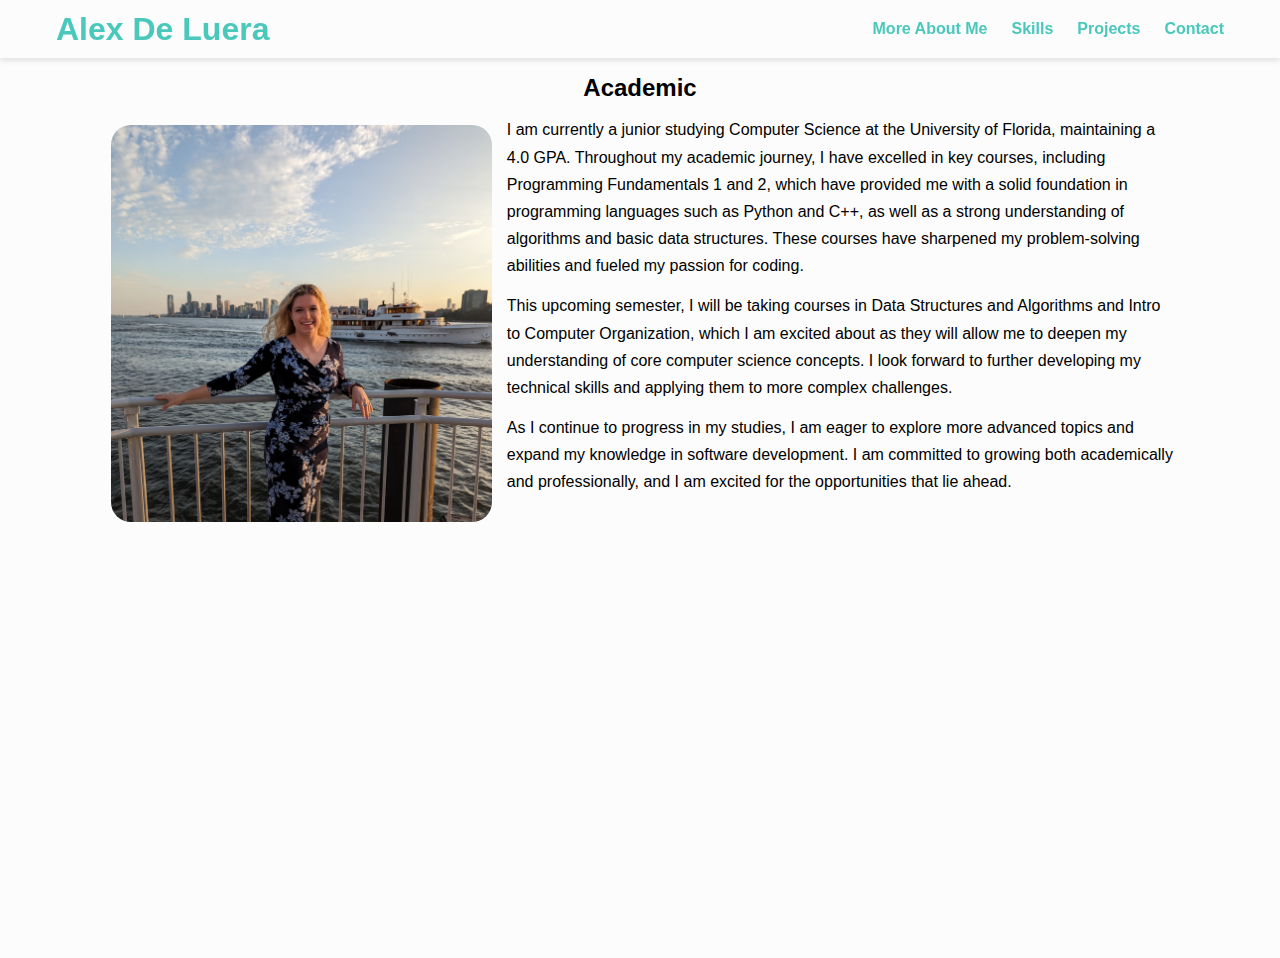
<file: academic.html>
<!DOCTYPE html>
<html lang="en">
  <head>
    <meta charset="UTF-8" />
    <meta http-equiv="X-UA-Compatible" content="IE=edge" />
    <meta name="viewport" content="width=device-width, initial-scale=1.0" />

    <!--CSS Styles -->
    <link rel="stylesheet" href="assets/css/styles.css" />

    <!-- Favicons -->
    <link
      rel="apple-touch-icon"
      sizes="180x180"
      href="assets/icons/apple-touch-icon.png"
    />
    <link
      rel="icon"
      type="image/png"
      sizes="32x32"
      href="assets/icons/favicon-32x32.png"
    />

    <!-- Animate CSS CDN -->
    <link
      rel="stylesheet"
      href="https://cdnjs.cloudflare.com/ajax/libs/animate.css/4.1.1/animate.min.css"
    />
    <title>Alex De Luera | Software Engineer</title>
  </head>

<body>
    
    <!-- Navbar -->
    <nav>
      <h1><a href="index.html">Alex De Luera</a></h1>
      <ul class="nav">
        <li class="dropdown">
          <a href="#" class="nav-link">More About Me</a>
          <ul class="dropdown-content">
            <li><a href="moreabout.html">Personal</a></li>
            <li><a href="academic.html">Academic</a></li>
            <!-- <li> other dropdown items to list </li> -->
          </ul>
        </li>
        <li><a href="index.html#skills" class="nav-link">Skills</a></li>
        <li><a href="index.html#projects" class="nav-link">Projects</a></li>
        <li><a href="index.html#contact" class="nav-link">Contact</a></li>
      </ul>
      <button class="burger-menu" id="burger-menu">
        <ion-icon class="bars" name="menu-outline"></ion-icon>
      </button>
    </nav>
    
  <!-- More about -->
    <section class="more-about">
        <h2>Academic</h2>
        <img
         src="assets/images/academic_photo.jpg"
         alt="alex-deluera"
         loading="lazy"
         class="hero-img"
         style="width: 35%; height: auto;"
        />
    <p>
      I am currently a junior studying Computer Science at the University of Florida, 
      maintaining a 4.0 GPA. Throughout my academic journey, I have excelled in key 
      courses, including Programming Fundamentals 1 and 2, which have provided me with 
      a solid foundation in programming languages such as Python and C++, as well as a 
      strong understanding of algorithms and basic data structures. These courses have 
      sharpened my problem-solving abilities and fueled my passion for coding.
    </p>
    <p>
      This upcoming semester, I will be taking courses in Data Structures and Algorithms 
      and Intro to Computer Organization, which I am excited about as they will allow me 
      to deepen my understanding of core computer science concepts. I look forward to 
      further developing my technical skills and applying them to more complex challenges.
    </p>
    <p>
      As I continue to progress in my studies, I am eager to explore more advanced topics 
      and expand my knowledge in software development. I am committed to growing both 
      academically and professionally, and I am excited for the opportunities that lie ahead.
    </p>
  </section>

</body>
</file>
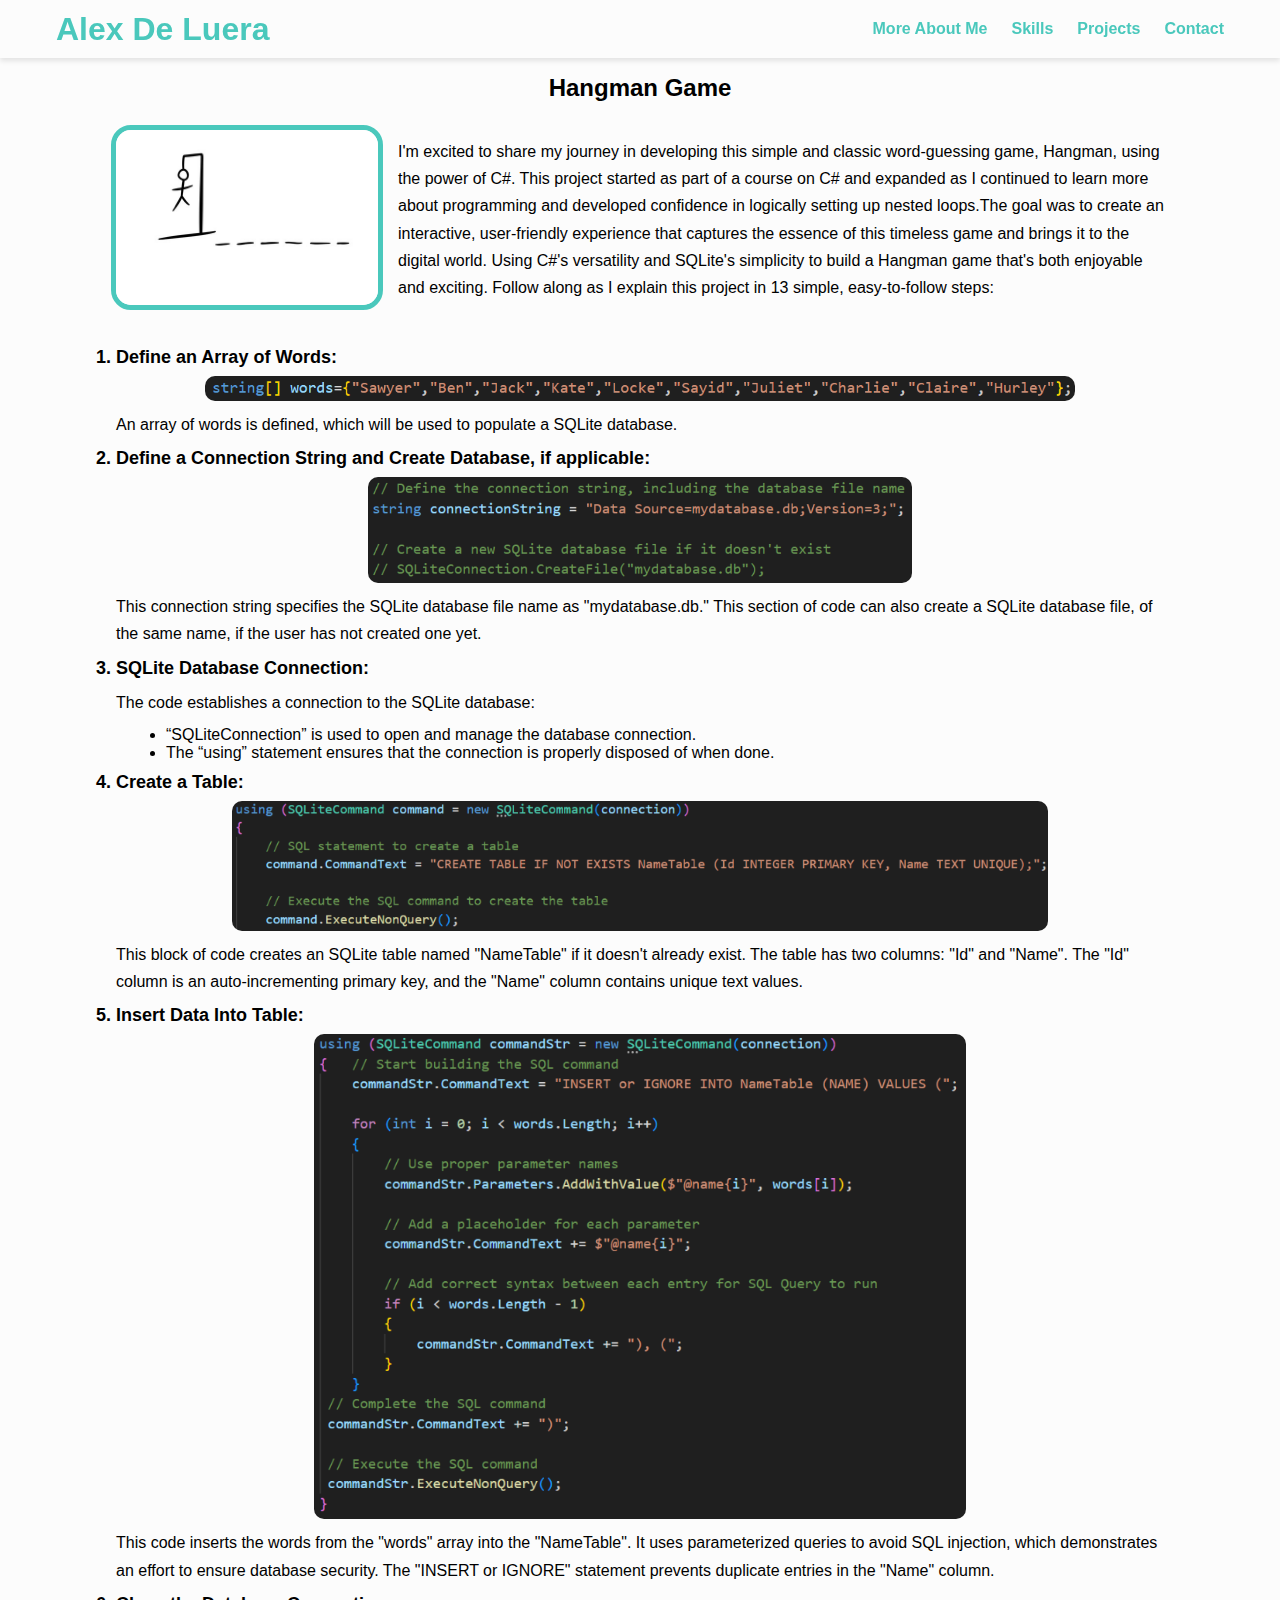
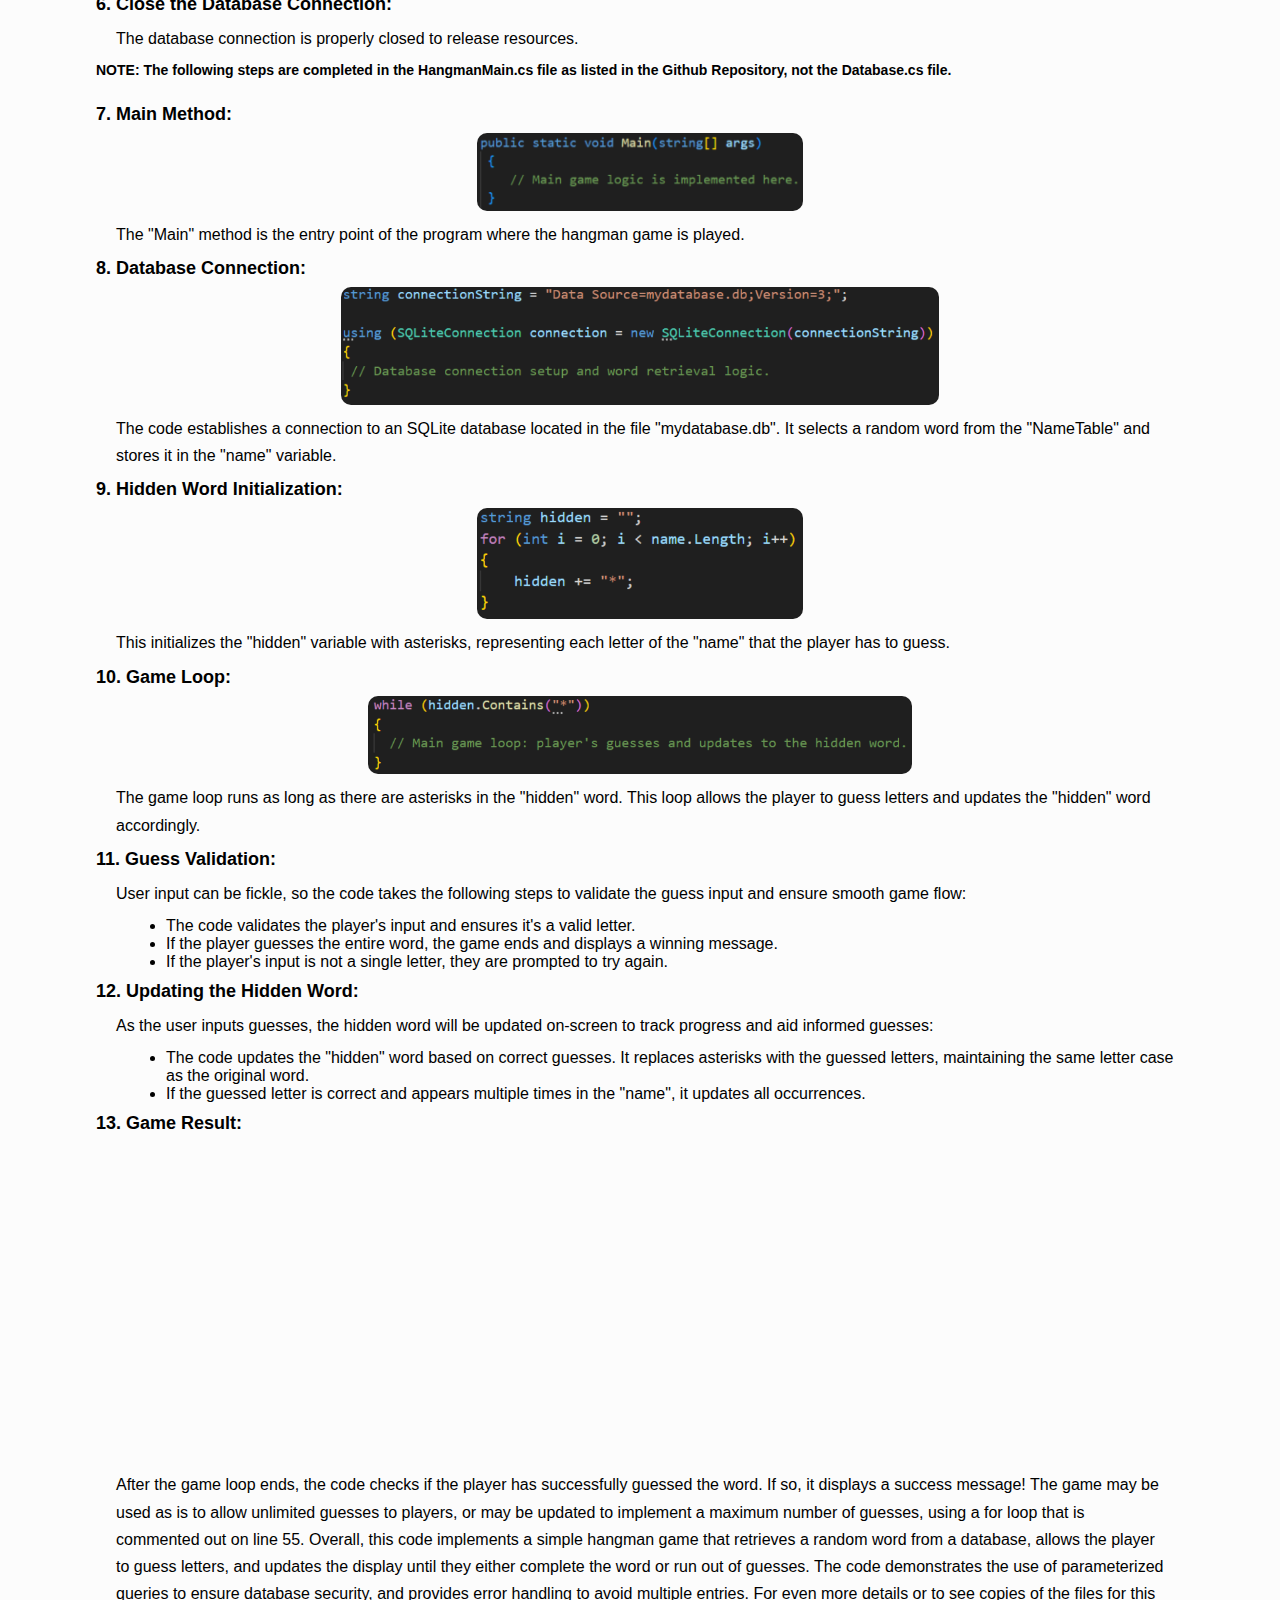
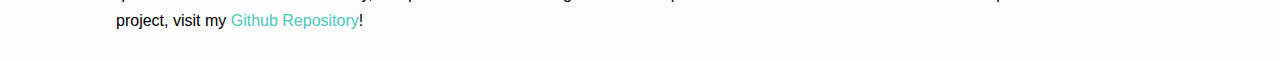
<file: hangman.html>
<!DOCTYPE html>
<html lang="en">
  <head>
    <meta charset="UTF-8" />
    <meta http-equiv="X-UA-Compatible" content="IE=edge" />
    <meta name="viewport" content="width=device-width, initial-scale=1.0" />

    <!--CSS Styles -->
    <link rel="stylesheet" href="assets/css/styles.css" />

    <!-- Favicons -->
    <link
      rel="apple-touch-icon"
      sizes="180x180"
      href="assets/icons/apple-touch-icon.png"
    />
    <link
      rel="icon"
      type="image/png"
      sizes="32x32"
      href="assets/icons/favicon-32x32.png"
    />

    <!-- Animate CSS CDN -->
    <link
      rel="stylesheet"
      href="https://cdnjs.cloudflare.com/ajax/libs/animate.css/4.1.1/animate.min.css"
    />
    <title>Alex De Luera | Software Engineer</title>
  </head>

<body>
    
    <!-- Navbar -->
    <nav>
        <h1><a href="index.html">Alex De Luera</a></h1>
        <ul class="nav">
          <li class="dropdown">
            <a href="#" class="nav-link">More About Me</a>
            <ul class="dropdown-content">
              <li><a href="moreabout.html">Personal</a></li>
              <li><a href="academic.html">Academic</a></li>
              <!-- <li> other dropdown items to list </li> -->
            </ul>
          </li>
          <li><a href="#skills" class="nav-link">Skills</a></li>
          <li><a href="#projects" class="nav-link">Projects</a></li>
          <li><a href="#contact" class="nav-link">Contact</a></li>
        </ul>
        <button class="burger-menu" id="burger-menu">
          <ion-icon class="bars" name="menu-outline"></ion-icon>
        </button>
      </nav>
    
  <!-- Project Showcase -->
    <section class="project-showcase">
        <h2>Hangman Game</h2>
        <img
         src="assets/images/hangman_image.jpg"
         alt="alex-deluera"
         loading="lazy"
         class="img1"
        />
    <br>    
    <p>
        I'm excited to share my journey in developing this simple and classic word-guessing 
        game, Hangman, using the power of C#. This project started as part of a course on C# 
        and expanded as I continued to learn more about programming and developed confidence 
        in logically setting up nested loops.The goal was to create an interactive, user-friendly 
        experience that captures the essence of this timeless game and brings it to the digital 
        world. Using C#'s versatility and SQLite's simplicity to build a Hangman game that's 
        both enjoyable and exciting. Follow along as I explain this project in 13 simple, 
        easy-to-follow steps:
    </p>
    <br>
    <br>
    <h1>
        1. Define an Array of Words:
    </h1>
    
    <img
        src="assets/images/Hangman1.png"
        alt="Hangman1"
        loading="lazy"
        width="80%"
        class="img2"
    />
    <p>
        An array of words is defined, which will be used to populate a SQLite database.
    </p>
    <h1>
        2. Define a Connection String and Create Database, if applicable:
    </h1>
    <img
        src="assets/images/Hangman2.png"
        alt="Hangman1"
        loading="lazy"
        width="50%"
        class="img2"
    />
    <p>
        This connection string specifies the SQLite database file name as "mydatabase.db." This 
        section of code can also create a SQLite database file, of the same name, if the user 
        has not created one yet.
    </p>
    <h1>
        3. SQLite Database Connection:
    </h1>
    <p>
        The code establishes a connection to the SQLite database:
        <ul style="list-style-type:disc;">
            <li>“SQLiteConnection” is used to open and manage the 
                database connection.</li>
            <li>The “using” statement ensures that the connection 
                is properly disposed of when done.</li>
        </ul>
    </p>
    <h1>
        4. Create a Table:
    </h1>
    <img
        src="assets/images/Hangman3.png"
        alt="Hangman1"
        loading="lazy"
        width="75%"
        class="img2"
    />
    <p>
        This block of code creates an SQLite table named "NameTable" if it doesn't already exist. 
        The table has two columns: "Id" and "Name". The "Id" column is an auto-incrementing primary 
        key, and the "Name" column contains unique text values.
    </p>
    <h1>
        5. Insert Data Into Table:
    </h1>
    <img
        src="assets/images/Hangman4.png"
        alt="Hangman1"
        loading="lazy"
        width="60%"
        class="img2"
    />
    <p>
        This code inserts the words from the "words" array into the "NameTable". It uses parameterized 
        queries to avoid SQL injection, which demonstrates an effort to ensure database security. The 
        "INSERT or IGNORE" statement prevents duplicate entries in the "Name" column.
    </p>
    <h1>
        6. Close the Database Connection:
    </h1>
    <p>
        The database connection is properly closed to release resources.
    </p>
    <h3>
        NOTE: The following steps are completed in the HangmanMain.cs file as listed in the Github Repository, 
        not the Database.cs file.
    </h3>
    <br>
    <h1>
        7. Main Method:
    </h1>
    <img
        src="assets/images/Hangman5.png"
        alt="Hangman1"
        loading="lazy"
        width="30%"
        class="img2"
    />
    <p>
        The "Main" method is the entry point of the program where the hangman game is played.
    </p>
    <h1>
        8. Database Connection:
    </h1>
    <img
        src="assets/images/Hangman6.png"
        alt="Hangman1"
        loading="lazy"
        width="55%"
        class="img2"
    />
    <p>
        The code establishes a connection to an SQLite database located in the file "mydatabase.db". 
        It selects a random word from the "NameTable" and stores it in the "name" variable.
    </p>
    <h1>
        9. Hidden Word Initialization:
    </h1>
    <img
        src="assets/images/Hangman7.png"
        alt="Hangman1"
        loading="lazy"
        width="30%"
        class="img2"
    />
    <p>
        This initializes the "hidden" variable with asterisks, representing each letter of the "name" 
        that the player has to guess.
    </p>
    <h1>
        10. Game Loop:
    </h1>
    <img
    src="assets/images/Hangman8.PNG"
    alt="Hangman8"
    loading="lazy"
    width="50%"
    class="img2"
    />
    <p>
        The game loop runs as long as there are asterisks in the "hidden" word. This loop allows the 
        player to guess letters and updates the "hidden" word accordingly.
    </p>
    <h1>
        11. Guess Validation:
    </h1>
    <p> User input can be fickle, so the code takes the following steps to validate the guess input and 
        ensure smooth game flow:
        <ul style="list-style-type:disc;">
            <li>The code validates the player's input and ensures 
                it's a valid letter.</li>
            <li>If the player guesses the entire word, the game ends 
                and displays a winning message.</li>
            <li>If the player's input is not a single letter, they 
                are prompted to try again.</li>
        </ul>
    </p>
    <h1> 
        12. Updating the Hidden Word:
    </h1>
    <p> As the user inputs guesses, the hidden word will be updated on-screen to track progress and 
        aid informed guesses:
        <ul style="list-style-type:disc;">
            <li>The code updates the "hidden" word based on correct 
                guesses. It replaces asterisks with the guessed letters, maintaining the same letter 
                case as the original word.</li>
            <li>If the guessed letter is correct and appears multiple 
                times in the "name", it updates all occurrences.</li>
        </ul>
    </p>
    <h1>
        13. Game Result:
    </h1>
    <div class="video-container">
        <iframe width="560" height="315" src="https://www.youtube.com/embed/53qjpAuW8F4?si=3UR2E59PGpDKLkHU" 
         title="YouTube video player" frameborder="0" allow="accelerometer; autoplay; clipboard-write; 
         encrypted-media; gyroscope; picture-in-picture; web-share" allowfullscreen>
        </iframe>
    </div>
    <p>
        After the game loop ends, the code checks if the player has successfully guessed the word. If 
        so, it displays a success message! The game may be used as is to allow unlimited guesses to players, 
        or may be updated to implement a maximum number of guesses, using a for loop that is commented out 
        on line 55.

        Overall, this code implements a simple hangman game that retrieves a random word from a database, allows 
        the player to guess letters, and updates the display until they either complete the word or run out of 
        guesses. The code demonstrates the use of parameterized queries to ensure database security, and provides 
        error handling to avoid multiple entries.

        For even more details or to see copies of the files for this project, visit my 
        <a href="https://github.com/alexdeluera/Hangman" target="_blank">Github Repository</a>! 
    </p>
  </section>

</body>
</file>
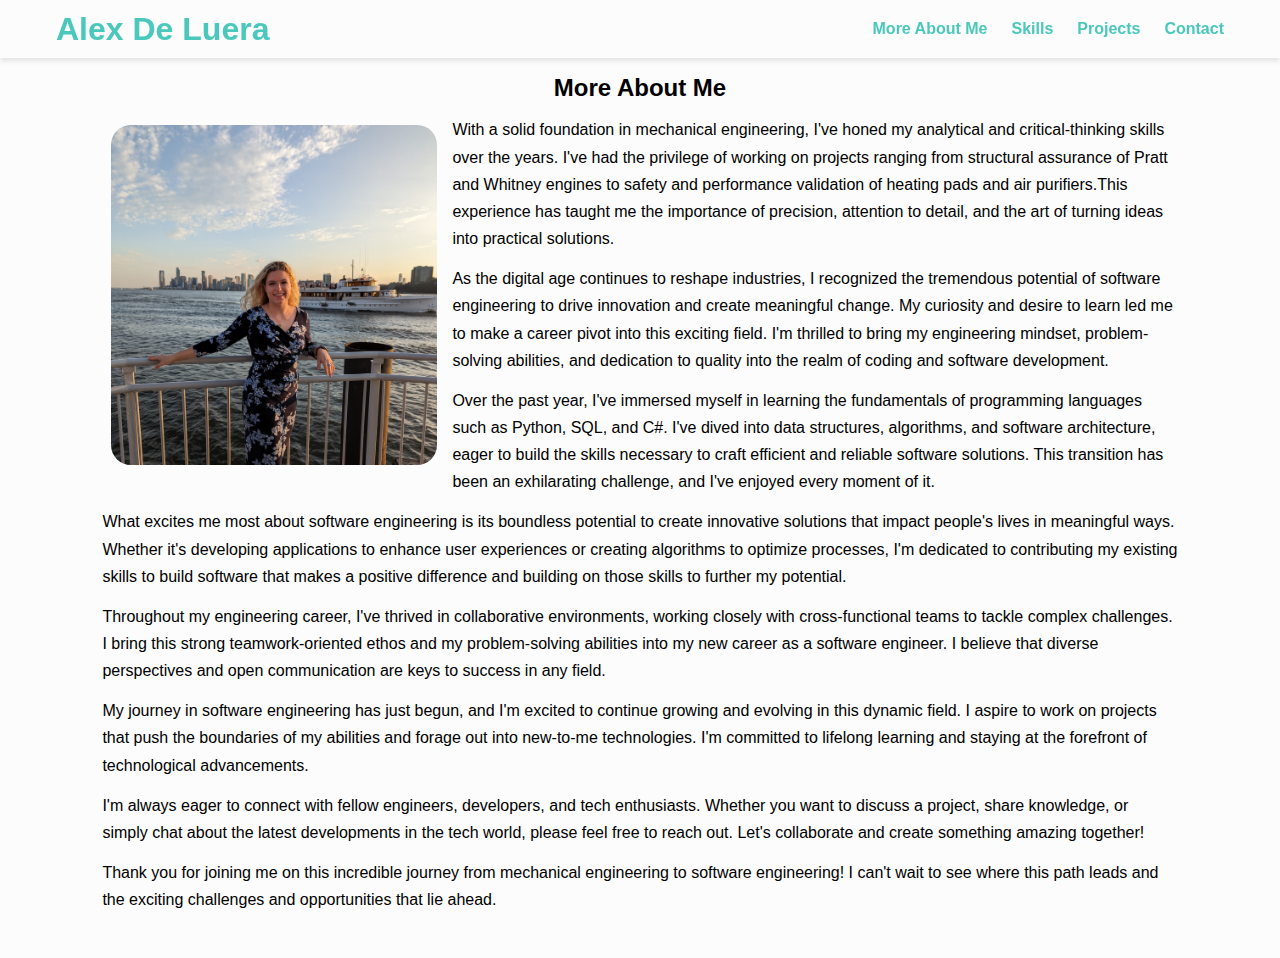
<file: moreabout.html>
<!DOCTYPE html>
<html lang="en">
  <head>
    <meta charset="UTF-8" />
    <meta http-equiv="X-UA-Compatible" content="IE=edge" />
    <meta name="viewport" content="width=device-width, initial-scale=1.0" />

    <!--CSS Styles -->
    <link rel="stylesheet" href="assets/css/styles.css" />

    <!-- Favicons -->
    <link
      rel="apple-touch-icon"
      sizes="180x180"
      href="assets/icons/apple-touch-icon.png"
    />
    <link
      rel="icon"
      type="image/png"
      sizes="32x32"
      href="assets/icons/favicon-32x32.png"
    />

    <!-- Animate CSS CDN -->
    <link
      rel="stylesheet"
      href="https://cdnjs.cloudflare.com/ajax/libs/animate.css/4.1.1/animate.min.css"
    />
    <title>Alex De Luera | Software Engineer</title>
  </head>

<body>
    
    <!-- Navbar -->
    <!-- Navbar -->
    <nav>
      <h1><a href="index.html">Alex De Luera</a></h1>
      <ul class="nav">
        <li class="dropdown">
          <a href="#" class="nav-link">More About Me</a>
          <ul class="dropdown-content">
            <li><a href="moreabout.html">Personal</a></li>
            <li><a href="academic.html">Academic</a></li>
            <!-- <li> other dropdown items to list </li> -->
          </ul>
        </li>
        <li><a href="#skills" class="nav-link">Skills</a></li>
        <li><a href="#projects" class="nav-link">Projects</a></li>
        <li><a href="#contact" class="nav-link">Contact</a></li>
      </ul>
      <button class="burger-menu" id="burger-menu">
        <ion-icon class="bars" name="menu-outline"></ion-icon>
      </button>
    </nav>
    
  <!-- More about -->
    <section class="more-about">
        <h2>More About Me</h2>
        <img
         src="assets/images/my_photo.jpg"
         alt="alex-deluera"
         loading="lazy"
         class="hero-img"
        />
    <p>
      With a solid foundation in mechanical engineering, I've honed my analytical and 
      critical-thinking skills over the years. I've had the privilege of working on projects 
      ranging from structural assurance of Pratt and Whitney engines to safety and 
      performance validation of heating pads and air purifiers.This experience has taught me 
      the importance of precision, attention to detail, and the art of turning ideas into 
      practical solutions.
    </p>
    <p>
      As the digital age continues to reshape industries, I recognized the tremendous 
      potential of software engineering to drive innovation and create meaningful change. 
      My curiosity and desire to learn led me to make a career pivot into this exciting 
      field. I'm thrilled to bring my engineering mindset, problem-solving abilities, 
      and dedication to quality into the realm of coding and software development.
    </p>
    <p>
      Over the past year, I've immersed myself in learning the fundamentals of programming 
      languages such as Python, SQL, and C#. I've dived into data structures, algorithms, and 
      software architecture, eager to build the skills necessary to craft efficient and reliable 
      software solutions. This transition has been an exhilarating challenge, and I've enjoyed 
      every moment of it.
    </p>
    <p>
      What excites me most about software engineering is its boundless potential to create 
      innovative solutions that impact people's lives in meaningful ways. Whether it's developing 
      applications to enhance user experiences or creating algorithms to optimize processes, I'm 
      dedicated to contributing my existing skills to build software that makes a positive 
      difference and building on those skills to further my potential.
    </p>
    <p>
      Throughout my engineering career, I've thrived in collaborative environments, working 
      closely with cross-functional teams to tackle complex challenges. I bring this strong 
      teamwork-oriented ethos and my problem-solving abilities into my new career as a software 
      engineer. I believe that diverse perspectives and open communication are keys to success in 
      any field.
    </p>
    <p>
      My journey in software engineering has just begun, and I'm excited to continue growing and 
      evolving in this dynamic field. I aspire to work on projects that push the boundaries of my 
      abilities and forage out into new-to-me technologies. I'm committed to lifelong learning and 
      staying at the forefront of technological advancements.
    </p>
    <p>
      I'm always eager to connect with fellow engineers, developers, and tech enthusiasts. Whether 
      you want to discuss a project, share knowledge, or simply chat about the latest developments 
      in the tech world, please feel free to reach out. Let's collaborate and create something 
      amazing together!
    </p>
    <p>
      Thank you for joining me on this incredible journey from mechanical engineering to software 
      engineering! I can't wait to see where this path leads and the exciting challenges and 
      opportunities that lie ahead.
    </p>
  </section>

</body>
</file>
<file: assets/css/styles.css>
@import url("https://fonts.googleapis.com/css2?family=Roboto:ital,wght@0,400;0,900;1,700&display=swap");

/* Variables */
:root {
  --font-family: "Roboto", sans-serf;
  --normal-font: 400;
  --bold-font: 700;
  --bolder-font: 900;
  --bg-color: #fcfcfc;
  --primary-color: #4ac8bc;
  --secondary-color: #ff7235;
  --primary-shadow: #8b8eaf;
  --bottom-margin: 0.5rem;
  --bottom-margin-2: 1rem;
  --line-height: 1.7rem;
  --transition: 0.3s;
}

html {
  scroll-behavior: smooth;
}

/* CSS Resets */
* {
  margin: 0;
  padding: 0;
  box-sizing: border-box;
  /* border: 2px solid red; puts boxes around all buttons to show sizing */
}

ul {
  list-style-type: none;
}

a {
  text-decoration: none;
  color: var(--primary-color);
}

a:hover {
  text-decoration: none;
  color: var(--secondary-color);
}

body {
  font-family: var(--font-family);
}

offset {
  position: relative;
  top: -80px;
  visibility: hidden;
}

nav {
  position: sticky;
  top: 0;
  left: 0;
  z-index: 1;
  display: flex;
  align-items: center;
  justify-content: space-between;
  padding: 0rem 3.5rem;
  background-color: var(--bg-color);
  box-shadow: 0 3px 5px rgba(0, 0, 0, 0.1);
}
nav h1 {
  color: var(--primary-color);
  margin: 0;
  text-align: center;
}

nav a {
  color: var(--primary-color);
  transition: var(--transition);
}

nav a:hover {
  text-decoration: none;
  color: var(--secondary-color);
}

nav ul {
  display: flex;
  gap: 1.5rem;
  margin: 0;
  padding: 0;
}

nav ul li {
  display: flex;
  align-items: center;
  font-weight: var(--bold-font);
}

.nav-link{
  text-align: center;
  outline: none;
  font-size: 16px;
  border: none;
  background-color: inherit;
  z-index: 10;
  font-family: inherit; /* Important for vertical align on mobile phones */
}

.burger-menu {
  color: var(--primary-color);
  font-size: 2rem;
  border: 0;
  background-color: transparent;
  border: none;
  display: none;
}

/* The dropdown container */
.dropdown {
  float: left;
  overflow: hidden;
  padding: 20px 0px 20px;
}

/* Dropdown button */
.dropdown .dropbtn {
  font-size: 16px;
  border: none;
  outline: none;
  color: white;
  background-color: inherit;
  font-family: inherit; /* Important for vertical align on mobile phones */
  margin: 0; /* Important for vertical align on mobile phones */
}

/* Dropdown content (hidden by default) */
.dropdown-content {
  display: none;
  position: absolute;
  top: 100%;  /*this line will reposition the dropdown correctly*/
  background-color: var(--bg-color);
  min-width: 160px;
  box-shadow: 0px 0px 8px 0px var(--primary-shadow);
  clip-path: inset(0px -5px -5px -5px);
  z-index: 1;
}

/* Links inside the dropdown */
.dropdown-content a {
  float: none;
  color: var(--primary-color);
  padding: 15px 15px;
  text-decoration: none;
  display: block;
  text-align: left;
}

/* Show the dropdown menu on hover */
.dropdown:hover .dropdown-content {
  display: block;
}

.hero {
  display: flex;
  align-items: center;
  justify-content: center;
  gap: 2.5rem;
  max-width: 68.75rem;
  margin: auto;
}

.hero img {
  height: 50%;
  width: 50%;
}

.bio {
  width: 25rem;
  padding: 0.625rem;
  /*border-radius: 6px;
  box-shadow: 0px 2px 15px 2px var(--primary-shadow);*/
}

.bio h1 {
  margin-bottom: var(--bottom-margin);
}

.bio p {
  line-height: var(--line-height);
  padding: 0.3rem 0;
}

.more-about {
  min-height: 100vh; 
  background-color: var(--bg-color);
  padding: 1rem 6rem;
}

.more-about img {
  float: left; 
  border-radius: 20px;
  margin: 15px;
  width:30%;
}

.more-about h2 {
  margin-bottom: var(--bottom-margin);
  text-align: center;
}

.more-about p {
  line-height: var(--line-height);
  padding: 0.4rem;
}

.skills {
  max-width: 68.75rem;
  margin: auto;
  text-align: center;
  margin-top: 2.5rem;
}

.skill-header {
  margin-bottom: 1rem;
}

/*skills try with caption*/

/* Add some padding inside the card container */
.container {
  padding: 2px 16px;
}

/* Add rounded corners to the top left and the top right corner of the image */
img {
  border-radius: 5px 5px 0 0;
}

/* The flip card container - set the width and height to whatever you want. We have added the border property to demonstrate that the flip itself goes out of the box on hover (remove perspective if you don't want the 3D effect */
.flip-card {
  background-color: var(--bg-color);
  border-radius: 11px;
  box-shadow: 0 3px 10px var(--primary-shadow);
  height:220px;
  width:100%;
  border: 1px solid #f1f1f1;
  perspective: 1000px; /* Remove this if you don't want the 3D effect */
}

/* This container is needed to position the front and back side */
.flip-card-inner {
  position: relative;
  border-radius: 11px;
  width: 100%;
  height: 100%;
  text-align: center;
  transition: transform 0.8s;
  transform-style: preserve-3d;
}

/* Do an horizontal flip when you move the mouse over the flip box container */
.flip-card:hover .flip-card-inner {
  transform: rotateY(180deg);
}

/* Position the front and back side */
.flip-card-front, .flip-card-back {
  position: absolute;
  width: 100%;
  height: 100%;
  -webkit-backface-visibility: hidden; /* Safari */
  backface-visibility: hidden;
}

/* Style the front side (fallback if image is missing) */
.flip-card-front {
  padding: 40px 10px;
  border-radius: 11px;
  background-color: var(--bg-color);
  color: black;
}

/* Style the back side */
.flip-card-back {
  padding: 10px 10px;
  background-color: var(--bg-color);
  border-radius: 11px;
  color: black;
  transform: rotateY(180deg);
}

* {
  box-sizing: border-box;
}

body {
  font-family: Arial, Helvetica, sans-serif;
}

/* Float four columns side by side */
.column {
  float: left;
  width: 25%;
  padding: 0 10px;
}

/* Remove extra left and right margins, due to padding in columns */
.row {margin: 0 -5px;}

/* Clear floats after the columns */
.row:after {
  content: "";
  display: table;
  clear: both;
}

.projects {
  padding: 32px 0;
  margin-top: 2rem;
}

.project-pic {
  width: 65%;
  height: 60%;
}

.projects-container {
  display: flex;
  align-items: center;
  justify-content: center;
}

.projects-title {
  text-align: center;
  margin-bottom: 1rem;
}

.project-container {
  text-align: center;
  width: 21.875rem;
  padding: 1rem;
}

.project-container p {
  padding: 0.4rem;
}

.project-title {
  margin-bottom: var(--bottom-margin);
}

.project-details {
  margin-bottom: var(--bottom-margin);
}

.project-card {
  background-color: var(--bg-color);
  border-radius: 11px;
  box-shadow: 0 3px 10px var(--primary-shadow);
  padding: 20px;
  margin: 10px;
  width: 25%;
  height: 400px;
}

.project-card img {
  width: 70%;  /* Makes the image take up the full width of its container */
  height: auto; /* Keeps the aspect ratio intact */
  object-fit: cover;  /* Ensures the image covers the area without distortion */
  border-radius: 8px;  /* Optional: adds rounded corners to the image */
}


.video-container{
  text-align: center;
}

.project-showcase {
  background-color: var(--bg-color);
  padding: 1rem 6rem;
}

.project-showcase p{
  line-height: var(--line-height);
  padding: 0.4rem;
}

.project-showcase .img1{
  float: left; 
  border-radius: 20px;
  margin: 15px;
  width:25%;
  border: 5px solid #4ac8bc;
}

.project-showcase .img2{
  display: block;
  margin-left: auto;
  margin-right: auto; 
  border-radius: 10px;
  /*width:100%;*/
}

.project-showcase h1{
  text-align: left;
  margin-bottom: var(--bottom-margin);
  font-size: 18px;
}

.project-showcase h2 {
  margin-bottom: var(--bottom-margin);
  text-align: center;
}

.project-showcase h3{
  text-align: left;
  margin-bottom: var(--bottom-margin);
  font-size: 14px;
}

.project-showcase p {
  line-height: var(--line-height);
  margin: 10px 20px 10px 20px;
  padding: 0;
}

.project-showcase ul {
  list-style-position: outside;
  padding: 0;
  margin: 0;
  padding-left: 70px;
}

.project-showcase ul li::before {
  padding-right: 24px;
  display: inline;
}

.contact {
  margin-top: 2rem;
}

.contact h2 {
  text-align: center;
  margin-bottom: var(--bottom-margin-2);
}

.contact-form-container {
  max-width: 40.75rem;
  margin: 0 auto;
  padding: 0.938rem;
  border-radius: 5px;
  box-shadow: 0 3px 10px var(--primary-shadow);
}

.contact-form-container label {
  line-height: 2.7em;
  font-weight: var(--bold-font);
  color: black;
}

.contact-form-container textarea {
  min-height: 6.25rem;
  font-size: 14px;
}

.contact-form-container .input-field {
  width: 100%;
  padding-top: 10px;
  padding-bottom: 10px;
  border-radius: 5px;
  border: none;
  border: 2px outset var(--primary-color);
  font-size: 0.875rem;
  outline: none;
}

.input-field::placeholder {
  padding: 0.5rem;
  color: black;
  font-family: Arial, sans-serif;
}

.submit-btn {
  width: 100%;
  padding: 10px;
  margin: 10px 0;
  background-color: var(--bg-color);
  border: 2px solid var(--primary-color);
  border-radius: 5px;
  font-size: 1rem;
  font-weight: var(--bold-font);
  transition: var(--transition);
}

.submit-btn:hover {
  background-color: var(--primary-color);
  border: 2px solid var(--primary-color);
  cursor: pointer;
}

.socials {
  display: flex;
  flex-direction: column;
  position: fixed;
  right: 1%;
  top: 15%;
}

.socicon {
  width: 2rem;
  height: 2rem;
}

footer {
  padding: 1.25rem;
  text-align: center;
  margin: 2rem 0 0;
}

.scroll-up {
  position: fixed;
  right: 0.5%;
  bottom: 3%;
  cursor: pointer;
}

.up-arrow {
  width: 3rem;
  height: 3rem;
}

/*Adjustments for Mobile Viewing*/
@media screen and (max-width: 720px) {
  /*changes reflects on screen with a width of 720px and below*/
  nav {
    padding: 1.5rem 1rem;
  }
  nav ul {
    position: fixed;
    background-color: var(--bg-color);
    flex-direction: column;
    top: 86px;
    left: 10%;
    width: 80%;
    text-align: center;
    transform: translateX(120%);
    transition: transform 0.5s ease-in;
  }

   nav ul li {
    margin: 8px;
  }

  .burger-menu {
    display: block;
  }

  nav ul.show {
    transform: translateX(0);
  }

  .hero {
    margin-top: -4rem;
    flex-direction: column;
    gap: 0;
  }

  .hero img {
    height: 35rem;
    width: 30rem;
  }

  .bio {
    margin-top: -1rem;
    width: 20.5rem;
  }

  .more-about {
    margin-top: 2rem;
    padding: 1rem 3.5rem;
  }

  .more-about img {
    display: block;
    margin-left: auto;
    margin-right: auto;
    width:100%;
  }
  .more-about h2 {
    text-align: center;
  }

  .more-about p {
    text-align: justify;
  }

  .column {
    /*skills tiles mobile formatting*/
    width: 100%;
    padding: 0% 20%;
  }

  .projects-container {
    flex-direction: column;
  }

  .project-container {
    width: 20.875rem;
  }

  .contact-form-container {
    max-width: 23.75rem;
  }

  @media screen and (max-width: 420px) {
    .hero img {
    height: 37.5rem;
    width: 23rem;
    }
  
    .bio {
      width: 18.3rem;
    }
    
    .project-container {
      width: 17.875rem;
    }
    
    .contact-form-container {
      max-width: 17.75rem;
    }
}}
</file>
